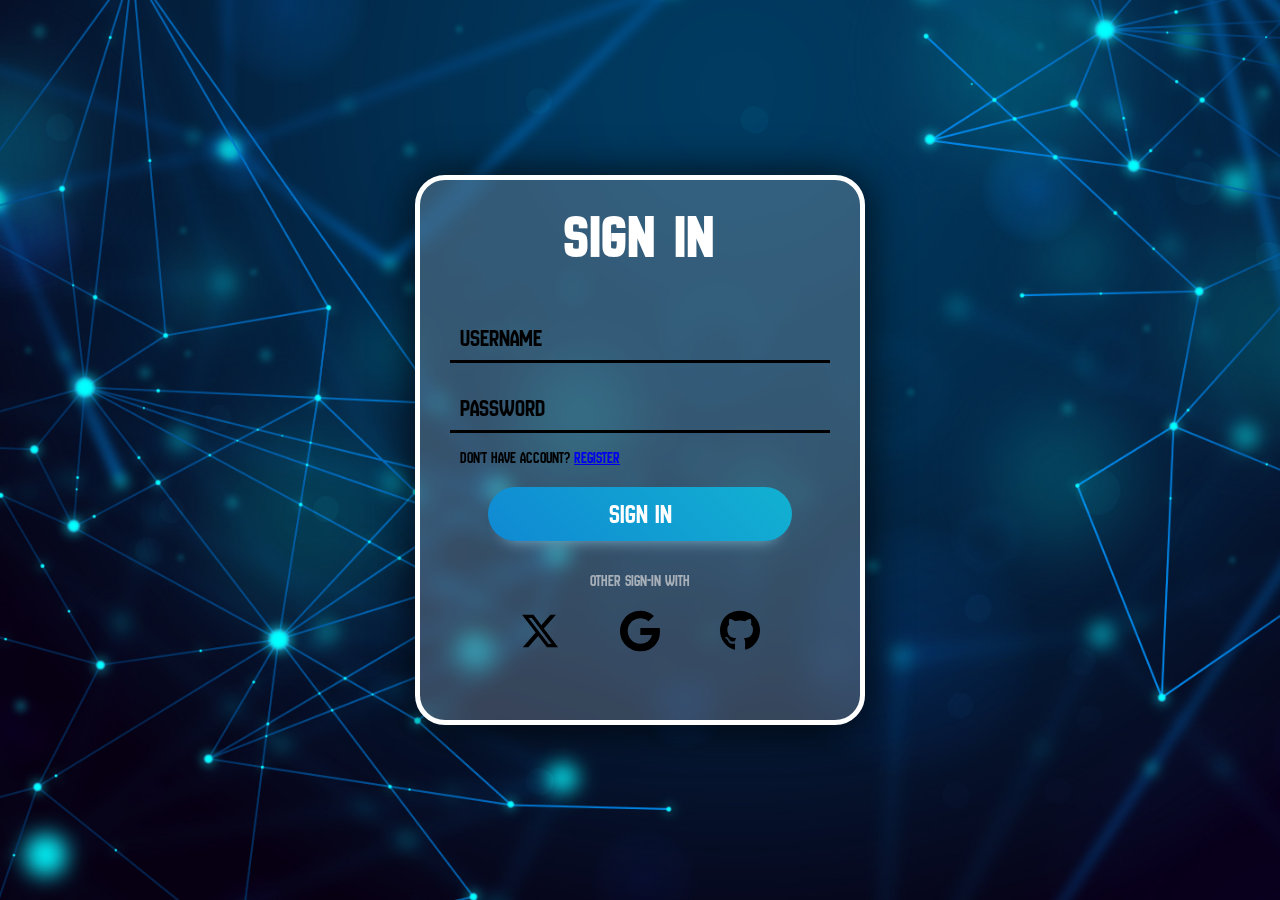
<file: Result-Gernater/result sign in/index.html>
<!DOCTYPE html>
<html lang="en">
<head>
    <meta charset="UTF-8">
    <meta name="viewport" content="width=device-width, initial-scale=1.0">
    <title>Sign Up Page</title>
    <link rel="stylesheet" href="style.css">
    <link href="https://fonts.googleapis.com/css2?family=New+Amsterdam&display=swap" rel="stylesheet">
    <link rel="stylesheet" href="https://cdnjs.cloudflare.com/ajax/libs/font-awesome/6.6.0/css/all.min.css" integrity="sha512-Kc323vGBEqzTmouAECnVceyQqyqdsSiqLQISBL29aUW4U/M7pSPA/gEUZQqv1cwx4OnYxTxve5UMg5GT6L4JJg==" crossorigin="anonymous" referrerpolicy="no-referrer" />
</head>
<body>
    <div class="box">
        <h1>sign in</h1>
        <div class="input-aera">
            <input type="text" required>
            <label for="username">username</label>
            <i class="fa-solid fa-user"></i>
        </div>
        <div class="input-aera">
            <input type="password" required>
            <label for="password">password</label>
            <i class="fa-solid fa-lock"></i>
        </div>
        <p>don't have account?  <a href="https://pro-sign-up.netlify.app/">register</a></p>
       <a href="https://student-result-cheaker-portal.netlify.app/" class="portal"> sign in</a>
        <p class="other">other sign-in with</p>
        <div class="icons">
            <svg xmlns="http://www.w3.org/2000/svg" viewBox="0 0 512 512"><!--!Font Awesome Free 6.6.0 by @fontawesome - https://fontawesome.com License - https://fontawesome.com/license/free Copyright 2024 Fonticons, Inc.--><path d="M389.2 48h70.6L305.6 224.2 487 464H345L233.7 318.6 106.5 464H35.8L200.7 275.5 26.8 48H172.4L272.9 180.9 389.2 48zM364.4 421.8h39.1L151.1 88h-42L364.4 421.8z"/></svg> 
            <svg xmlns="http://www.w3.org/2000/svg" viewBox="0 0 488 512"><!--!Font Awesome Free 6.6.0 by @fontawesome - https://fontawesome.com License - https://fontawesome.com/license/free Copyright 2024 Fonticons, Inc.--><path d="M488 261.8C488 403.3 391.1 504 248 504 110.8 504 0 393.2 0 256S110.8 8 248 8c66.8 0 123 24.5 166.3 64.9l-67.5 64.9C258.5 52.6 94.3 116.6 94.3 256c0 86.5 69.1 156.6 153.7 156.6 98.2 0 135-70.4 140.8-106.9H248v-85.3h236.1c2.3 12.7 3.9 24.9 3.9 41.4z"/></svg>
            <svg xmlns="http://www.w3.org/2000/svg" viewBox="0 0 496 512"><!--!Font Awesome Free 6.6.0 by @fontawesome - https://fontawesome.com License - https://fontawesome.com/license/free Copyright 2024 Fonticons, Inc.--><path d="M165.9 397.4c0 2-2.3 3.6-5.2 3.6-3.3 .3-5.6-1.3-5.6-3.6 0-2 2.3-3.6 5.2-3.6 3-.3 5.6 1.3 5.6 3.6zm-31.1-4.5c-.7 2 1.3 4.3 4.3 4.9 2.6 1 5.6 0 6.2-2s-1.3-4.3-4.3-5.2c-2.6-.7-5.5 .3-6.2 2.3zm44.2-1.7c-2.9 .7-4.9 2.6-4.6 4.9 .3 2 2.9 3.3 5.9 2.6 2.9-.7 4.9-2.6 4.6-4.6-.3-1.9-3-3.2-5.9-2.9zM244.8 8C106.1 8 0 113.3 0 252c0 110.9 69.8 205.8 169.5 239.2 12.8 2.3 17.3-5.6 17.3-12.1 0-6.2-.3-40.4-.3-61.4 0 0-70 15-84.7-29.8 0 0-11.4-29.1-27.8-36.6 0 0-22.9-15.7 1.6-15.4 0 0 24.9 2 38.6 25.8 21.9 38.6 58.6 27.5 72.9 20.9 2.3-16 8.8-27.1 16-33.7-55.9-6.2-112.3-14.3-112.3-110.5 0-27.5 7.6-41.3 23.6-58.9-2.6-6.5-11.1-33.3 2.6-67.9 20.9-6.5 69 27 69 27 20-5.6 41.5-8.5 62.8-8.5s42.8 2.9 62.8 8.5c0 0 48.1-33.6 69-27 13.7 34.7 5.2 61.4 2.6 67.9 16 17.7 25.8 31.5 25.8 58.9 0 96.5-58.9 104.2-114.8 110.5 9.2 7.9 17 22.9 17 46.4 0 33.7-.3 75.4-.3 83.6 0 6.5 4.6 14.4 17.3 12.1C428.2 457.8 496 362.9 496 252 496 113.3 383.5 8 244.8 8zM97.2 352.9c-1.3 1-1 3.3 .7 5.2 1.6 1.6 3.9 2.3 5.2 1 1.3-1 1-3.3-.7-5.2-1.6-1.6-3.9-2.3-5.2-1zm-10.8-8.1c-.7 1.3 .3 2.9 2.3 3.9 1.6 1 3.6 .7 4.3-.7 .7-1.3-.3-2.9-2.3-3.9-2-.6-3.6-.3-4.3 .7zm32.4 35.6c-1.6 1.3-1 4.3 1.3 6.2 2.3 2.3 5.2 2.6 6.5 1 1.3-1.3 .7-4.3-1.3-6.2-2.2-2.3-5.2-2.6-6.5-1zm-11.4-14.7c-1.6 1-1.6 3.6 0 5.9 1.6 2.3 4.3 3.3 5.6 2.3 1.6-1.3 1.6-3.9 0-6.2-1.4-2.3-4-3.3-5.6-2z"/></svg>
            
            
        </div>
    </div>
</body>
</html>
</file>
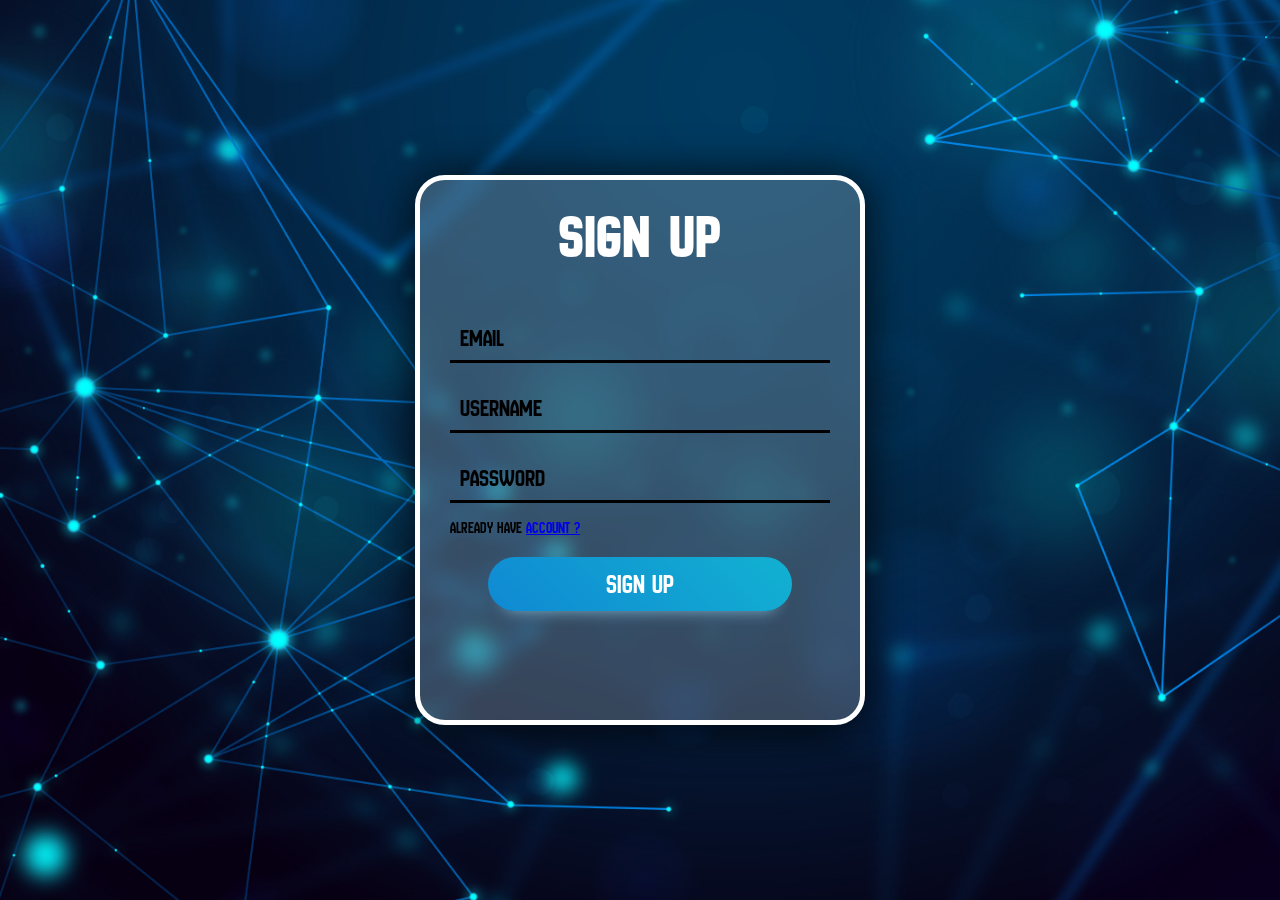
<file: Result-Gernater/result sign in/sign up/index.html>
<!DOCTYPE html>
<html lang="en">
<head>
    <meta charset="UTF-8">
    <meta name="viewport" content="width=device-width, initial-scale=1.0">
    <title>Sign Up Page</title>
    <link rel="stylesheet" href="style.css">
    <link href="https://fonts.googleapis.com/css2?family=New+Amsterdam&display=swap" rel="stylesheet">
    <link rel="stylesheet" href="https://cdnjs.cloudflare.com/ajax/libs/font-awesome/6.6.0/css/all.min.css" integrity="sha512-Kc323vGBEqzTmouAECnVceyQqyqdsSiqLQISBL29aUW4U/M7pSPA/gEUZQqv1cwx4OnYxTxve5UMg5GT6L4JJg==" crossorigin="anonymous" referrerpolicy="no-referrer" />
</head>
<body>
    <div class="box">
        <h1>sign up</h1>
        <div class="input-aera">
            <input type="email" required>
            <label for="password">email</label>
            <i class="fa-solid fa-envelope"></i>
        </div>
        <div class="input-aera">
            <input type="text" required>
            <label for="username">username</label>
            <i class="fa-solid fa-user"></i>
        </div>
        <div class="input-aera">
            <input type="password" required>
            <label for="password">password</label>
            <i class="fa-solid fa-lock"></i>
        </div>
        
        <p>already have <a href="https://sign-x-in.netlify.app/">account ?</a></p>
        <a href="https://student-result-cheaker-portal.netlify.app/" class="portal"> sign up</a>
       
       
            
       
    </div>
</body>
</html>
</file>
<file: Result-Gernater/result sign in/style.css>
*{
    margin: 0;
    padding: 0;
    box-sizing: border-box;
    font-family: "New Amsterdam", sans-serif;
}
body{
    min-height: 100vh;
    display: flex;
    align-items: center;
    justify-content: center;
    background-color: #393e46;
    background-image: url(bg.jpg);
    background-size: cover;
    
}
.box{
    /* background-color: rgb(241, 241, 241); */
    width: 450px;
    height: 550px;
    display: flex;
    flex-direction: column;
    align-items: center;
    padding: 0px 30px;
    border-radius: 30px;
    border: 5px solid white;
    background-color: #dae4ff;
    -webkit-box-shadow: 1px 1px 42px 2px rgba(0,0,0,0.75);
    -moz-box-shadow: 1px 1px 42px 2px rgba(0,0,0,0.75);
     box-shadow: 1px 1px 42px 2px rgba(0,0,0,0.75);
     background: linear-gradient(rgba(255, 255, 255, 0.2),rgb(255,255,255,0.2));
     backdrop-filter: blur(10px);

}
h1{
    margin: 20px 0px;
    font-size: 60px;
    text-transform: capitalize;
    color: rgb(255, 255, 255);
    letter-spacing: 2px;
}
.input-aera{
    width: 100%;
    /* background-color: aqua; */
    margin-top: 20px;
    position: relative;
}
.input-aera input{
    width: 100%;
    height: 50px;
    font-size: 25px;
    border: none;
    /* border-radius: 20px; */
    padding-left: 10px;
    cursor: pointer;
    background: transparent;
    border-bottom: 3px solid black;
    outline: none;
}
.input-aera label{
    position: absolute;
    top: 50%;
    left: 10px;
    transform: translateY(-15px);
    font-size: 25px;
    text-transform: capitalize;
    transition: 0.5s linear;
}
 i{
    position: absolute;
    top: 50%;
    right: 15px;
    font-size: larger;
    transform: translateY(-10px);
}
p{
    margin-top: 15px;
    margin-right: 200px;
    
}
.portal{
    width: 80%;
    height: 10%;
    background: linear-gradient(45deg, rgb(16, 137, 211) 0%, rgb(18, 177, 209) 100%);
    border: none;
    border-radius: 30px;
    margin-top: 20px;
    font-size: 1.7em;
    color: #fff;
    cursor: pointer;
    transition: 0.3s ease-in-out;
    box-shadow: rgba(133, 189, 215, 0.8784313725) 0px 15px 15px -15px;
    text-decoration: none;
    align-content: center;
    display: flex;
    align-items: center;
    justify-content: center;

}

.portal:hover{
    transform: scale(1.1);
    
}
.other{
    font-weight: 100;
    margin: 0 auto;
    margin-top: 30px;
    color: rgb(167, 175, 184);
}
.icons{
    display: flex;
    align-items: center;
    justify-content: center;
    gap: 60px;
    width: 15em;
    margin-top: 20px;
}
svg{
    transition: 0.5s ease-in-out;
}
svg:hover{
    transform: scale(1.3);
    cursor: pointer;
}
input:focus ~ label,
input:valid ~ label {
    top: -1px;
    color: #fff;
}
</file>
<file: Result-Gernater/result sign in/sign up/style.css>
*{
    margin: 0;
    padding: 0;
    box-sizing: border-box;
    font-family: "New Amsterdam", sans-serif;
}
body{
    min-height: 100vh;
    display: flex;
    align-items: center;
    justify-content: center;
    background-color: #393e46;
    /* background-image: conic-gradient(from 36deg at 20% 80%, #A100ffff 0%, #000000 25%, #119cfdff 30%); */
    /* background-size: 100% 100%;
    background-position: 0px 0px;
    background-image: radial-gradient(75% 75% at 50% 50%, #A06BFFFF 0%, #71C4FFFF 100%); */
    background-image: url(bg.jpg);
    background-size: cover;
    
    
}
.box{
    /* background-color: rgb(241, 241, 241); */
    width: 450px;
    height: 550px;
    display: flex;
    flex-direction: column;
    align-items: center;
    padding: 0px 30px;
    border-radius: 30px;
    border: 5px solid white;
    background-color: #dae4ff;
    -webkit-box-shadow: 1px 1px 42px 2px rgba(0,0,0,0.75);
    -moz-box-shadow: 1px 1px 42px 2px rgba(0,0,0,0.75);
     box-shadow: 1px 1px 42px 2px rgba(0,0,0,0.75);
     background: linear-gradient(rgba(255, 255, 255, 0.2),rgb(255,255,255,0.2));
     backdrop-filter: blur(10px);

}
h1{
    margin: 20px 0px;
    font-size: 60px;
    text-transform: capitalize;
    color: rgb(255, 255, 255);
    letter-spacing: 2px
}
.input-aera{
    width: 100%;
    /* background-color: aqua; */
    margin-top: 20px;
    position: relative;
}
.input-aera input{
    width: 100%;
    height: 50px;
    font-size: 25px;
    border: none;
    /* border-radius: 20px; */
    padding-left: 10px;
    cursor: pointer;
    background: transparent;
    border-bottom: 3px solid black;
    outline: none;
}
.input-aera label{
    position: absolute;
    top: 50%;
    left: 10px;
    transform: translateY(-15px);
    font-size: 25px;
    text-transform: capitalize;
    transition: 0.5s linear;
}
 i{
    position: absolute;
    top: 50%;
    right: 15px;
    font-size: larger;
    transform: translateY(-10px);
}
p{
    margin-top: 15px;
    margin-right: 250px;
}
.portal{
    width: 80%;
    height: 10%;
    background: linear-gradient(45deg, rgb(16, 137, 211) 0%, rgb(18, 177, 209) 100%);
    border: none;
    border-radius: 30px;
    margin-top: 20px;
    font-size: 1.7em;
    color: #fff;
    cursor: pointer;
    transition: 0.3s ease-in-out;
    box-shadow: rgba(133, 189, 215, 0.8784313725) 0px 15px 15px -15px;
    text-decoration: none;
    align-content: center;
    display: flex;
    align-items: center;
    justify-content: center;

}

.portal:hover{
    transform: scale(1.1);
    
}
.other{
    font-weight: 100;
    margin: 0 auto;
    margin-top: 30px;
    color: lightslategray;
}
.icons{
    display: flex;
    align-items: center;
    justify-content: center;
    gap: 60px;
    width: 15em;
    margin-top: 20px;
}
svg{
    transition: 0.5s ease-in-out;
}
svg:hover{
    transform: scale(1.3);
    cursor: pointer;
}
input:focus ~ label,
input:valid ~ label {
    top: -1px;
    color: #fff

}
</file>
